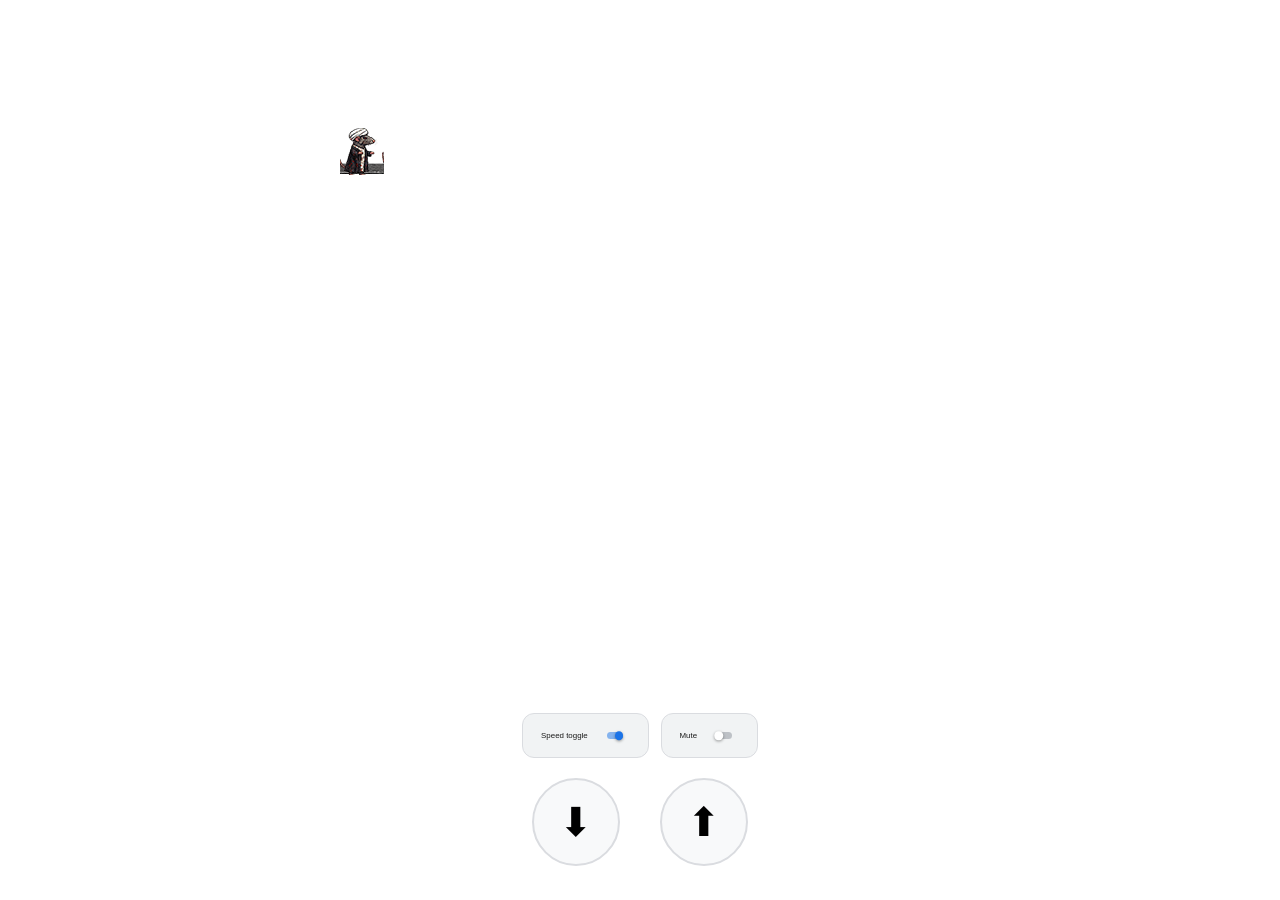
<file: index.html>
<!doctype html>
<html dir="ltr" lang="en" class="offline">
<head>
  <meta charset="utf-8">
  <meta name="color-scheme" content="light dark">
  <meta name="viewport" content="width=device-width, initial-scale=1.0, maximum-scale=1.0, user-scalable=no">
  <title>Ratali</title>
  <script defer src="https://cloud.umami.is/script.js" data-website-id="855a2e67-032f-4378-b988-a6a31ffeb1f0"></script>

  <!-- Favicon and social preview images -->
  <link rel="icon" href="favicon.ico" type="image/x-icon">
  <link rel="shortcut icon" href="favicon.ico" type="image/x-icon">
  <link rel="apple-touch-icon" sizes="180x180" href="images/social-icon.png">

  <!-- Open Graph / Facebook -->
  <meta property="og:title" content="Ratali">
  <meta property="og:description" content="Offline game — Ratali">
  <meta property="og:image" content="images/social-icon.png">
  <meta property="og:type" content="website">

  <!-- Twitter -->
  <meta name="twitter:card" content="summary_large_image">
  <meta name="twitter:title" content="Ratali">
  <meta name="twitter:description" content="Offline game — Ratali">
  <meta name="twitter:image" content="images/social-icon.png">
  <style>
    :root {
      --background-color: #fff;
      --text-color: #333;
      --google-blue-300: #8ab4f8;
      --google-blue-600: #1a73e8;
      --google-gray-50: #f8f9fa;
      --google-gray-100: #f1f3f4;
      --google-gray-300: #dadce0;
      --google-gray-700: #5f6368;
      --google-gray-800: #3c4043;
      --error-code-color: #70757a;
      --link-color: #1a73e8;
    }
    @media (prefers-color-scheme: dark) {
      :root {
        --background-color: #323232;
        --text-color: #e8eaed;
        --google-blue-300: #8ab4f8;
        --google-blue-600: #8ab4f8;
        --google-gray-50: #3c4043;
        --google-gray-300: #5f6368;
        --google-gray-700: #bdc1c6;
        --google-gray-800: #e8eaed;
        --error-code-color: #9aa0a6;
        --link-color: #8ab4f8;
      }
    }
    html, body {
      background-color: var(--background-color);
      color: var(--text-color);
      font-family: Arial, sans-serif;
      font-size: 75%;
      margin: 0;
      padding: 0;
    }
    .runner-container:focus,
    .runner-container:focus-visible,
    .runner-canvas:focus,
    .runner-canvas:focus-visible {
      outline: none;
      box-shadow: none;
    }
    #offline-resources { display: none; }
  </style>
  <link rel="stylesheet" href="neterror.css">
</head>
<body>
  <div class="interstitial-wrapper">
    <div class="icon icon-offline"></div>
  </div>
  <div id="game-footer">
    <div id="mobile-controls">
      <button id="btn-down" class="mobile-btn" aria-label="Duck">⬇</button>
      <button id="btn-up" class="mobile-btn" aria-label="Jump">⬆</button>
    </div>
  </div>
  <div id="offline-resources">
    <img id="offline-resources-1x" src="images/default_100_percent/offline/100-offline-sprite.png">
    <img id="offline-resources-2x" src="images/default_200_percent/offline/200-offline-sprite.png">
    <template id="audio-resources">
      <audio id="offline-sound-press" src="[data-uri]"></audio>
      <audio id="offline-sound-hit" src="[data-uri]"></audio>
      <audio id="offline-sound-reached" src="[data-uri]"></audio>
    </template>
  </div>
  <script src="game.js"></script>
  <script>
    // Watch for the slow-speed-option element to be appended and move it into game-footer
    (function() {
      var footer = document.getElementById('game-footer');
      var mobileControls = document.getElementById('mobile-controls');
      var observer = new MutationObserver(function(mutations) {
        mutations.forEach(function(mutation) {
          mutation.addedNodes.forEach(function(node) {
            if (node.nodeType === 1 && node.classList && node.classList.contains('slow-speed-option')) {
              if (footer && mobileControls) {
                footer.insertBefore(node, mobileControls);
              }
              observer.disconnect();
            }
          });
        });
      });
      observer.observe(document.body, { childList: true, subtree: true });
    })();

    Runner.initializeInstance('.interstitial-wrapper');

    // Mobile controls + custom music/mute behavior
    (function() {
      var trumpAudio = new Audio('sounds/Trump.mp3');
      trumpAudio.preload = 'auto';
      trumpAudio.loop = true;

      var isMuted = false;
      var gameplayMusicStarted = false;
      var audioUnlockedByControl = false;
      var speedToggleInitialized = false;

      // Patch the runner instance
      var runner = Runner.getInstance();

      // Global mute flag consumed by generated sound effects.
      window.__rataliMuted = false;

      if (typeof GeneratedSoundFx !== 'undefined' &&
          GeneratedSoundFx.prototype &&
          !GeneratedSoundFx.prototype.__rataliMuteWrapped) {
        var originalPlayNote = GeneratedSoundFx.prototype.playNote;
        GeneratedSoundFx.prototype.playNote = function() {
          if (window.__rataliMuted) return;
          return originalPlayNote.apply(this, arguments);
        };
        GeneratedSoundFx.prototype.__rataliMuteWrapped = true;
      }

      var originalRunnerPlaySound = runner.playSound.bind(runner);
      runner.playSound = function(soundBuffer) {
        if (isMuted) return;
        return originalRunnerPlaySound(soundBuffer);
      };

      function stopGameplayMusic() {
        try {
          trumpAudio.pause();
          trumpAudio.currentTime = 0;
        } catch (e) {}
        gameplayMusicStarted = false;
      }

      function startGameplayMusic(restartPlayback) {
        if (isMuted) return;
        if (restartPlayback) {
          stopGameplayMusic();
        }
        if (gameplayMusicStarted) return;
        try {
          var playPromise = trumpAudio.play();
          gameplayMusicStarted = true;
          if (playPromise && playPromise.catch) {
            playPromise.catch(function() {
              gameplayMusicStarted = false;
            });
          }
        } catch (e) {
          gameplayMusicStarted = false;
        }
      }

      function triggerAudioFromControlInteraction() {
        if (isMuted) return;

        // iPhone browsers require a direct user-gesture media call.
        // Prime playback from the control event stack so first run can play audio.
        if (!audioUnlockedByControl && !gameplayMusicStarted) {
          try {
            var primePlayPromise = trumpAudio.play();
            if (primePlayPromise && primePlayPromise.then) {
              primePlayPromise.then(function() {
                audioUnlockedByControl = true;
                if (!runner.playing || runner.crashed) {
                  trumpAudio.pause();
                  trumpAudio.currentTime = 0;
                  gameplayMusicStarted = false;
                } else {
                  gameplayMusicStarted = true;
                }
              }).catch(function() {});
            }
          } catch (e) {}
        }

        try {
          if (runner.audioContext && runner.audioContext.state === 'suspended') {
            runner.audioContext.resume();
          }
        } catch (e) {}

        try {
          if (runner.generatedSoundFx && runner.generatedSoundFx.context &&
              runner.generatedSoundFx.context.state === 'suspended') {
            runner.generatedSoundFx.context.resume();
          }
        } catch (e) {}

        // This must run directly from the control interaction stack on iOS.
        if (runner.playing && !runner.crashed) {
          startGameplayMusic(false);
        }
      }

      function setMuted(nextMuted) {
        isMuted = !!nextMuted;
        window.__rataliMuted = isMuted;
        trumpAudio.muted = isMuted;

        if (isMuted) {
          stopGameplayMusic();
          if (runner.generatedSoundFx && runner.generatedSoundFx.stopAll) {
            runner.generatedSoundFx.stopAll();
          }
        } else if (runner.playing && !runner.crashed) {
          startGameplayMusic(false);
        }
      }

      function focusRunnerContainer() {
        var container = document.querySelector('.runner-container');
        if (!container || !container.focus) return;
        try {
          container.setAttribute('tabindex', '0');
          container.focus({ preventScroll: true });
        } catch (e) {
          try { container.focus(); } catch (err) {}
        }
      }

      var origGameOver = runner.gameOver;
      runner.gameOver = function() {
        origGameOver.call(this);
        focusRunnerContainer();
        setTimeout(focusRunnerContainer, 0);
        stopGameplayMusic();
      };

      var origStartGame = runner.startGame;
      runner.startGame = function() {
        origStartGame.call(this);
        startGameplayMusic(false);
      };

      var origRestart = runner.restart;
      runner.restart = function() {
        origRestart.call(this);
        startGameplayMusic(true);
      };

      function ensureAudioAndSpeedToggles() {
        var speedOption = document.querySelector('.slow-speed-option');
        if (!speedOption) return;

        var footer = document.getElementById('game-footer');
        var mobileControls = document.getElementById('mobile-controls');
        if (!footer || !mobileControls) return;

        var togglesRow = document.getElementById('footer-toggles');
        if (!togglesRow) {
          togglesRow = document.createElement('div');
          togglesRow.id = 'footer-toggles';
          footer.insertBefore(togglesRow, mobileControls);
        }

        var speedInput = speedOption.querySelector('input[type="checkbox"]');
        if (speedInput && !speedToggleInitialized) {
          if (!speedInput.checked) {
            speedInput.checked = true;
            if (typeof runner.toggleSpeed === 'function') {
              runner.toggleSpeed();
            }
          }
          speedToggleInitialized = true;
        }

        if (speedOption.parentElement !== togglesRow) {
          togglesRow.appendChild(speedOption);
        }

        if (document.getElementById('mute-toggle-option')) {
          var existingMute = document.getElementById('mute-toggle-option');
          if (existingMute && existingMute.parentElement !== togglesRow) {
            togglesRow.appendChild(existingMute);
          }
          return;
        }

        var muteLabel = document.createElement('label');
        muteLabel.id = 'mute-toggle-option';
        muteLabel.className = 'slow-speed-option mute-option';
        muteLabel.textContent = 'Mute';

        var muteCheckbox = document.createElement('input');
        muteCheckbox.setAttribute('type', 'checkbox');
        muteCheckbox.setAttribute('title', 'Mute all sounds');
        muteCheckbox.setAttribute('aria-label', 'Mute all sounds');
        muteCheckbox.setAttribute('tabindex', '0');
        muteCheckbox.checked = false;

        var muteToggle = document.createElement('span');
        muteToggle.className = 'slow-speed-toggle';

        muteLabel.appendChild(muteCheckbox);
        muteLabel.appendChild(muteToggle);

        muteCheckbox.addEventListener('change', function() {
          setMuted(muteCheckbox.checked);
        });

        togglesRow.appendChild(muteLabel);
      }

      var controlsObserver = new MutationObserver(function() {
        ensureAudioAndSpeedToggles();
      });
      controlsObserver.observe(document.body, { childList: true, subtree: true });
      ensureAudioAndSpeedToggles();
      setMuted(false);

      function restartWhenCrashedByKey(e) {
        if (!isCrashed()) return;
        if (e.metaKey || e.ctrlKey || e.altKey) return;
        e.preventDefault();
        e.stopPropagation();
        if (e.stopImmediatePropagation) {
          e.stopImmediatePropagation();
        }
        runner.restart();
      }

      // Safari fallback: any key restarts immediately while crashed.
      document.addEventListener('keydown', restartWhenCrashedByKey, true);
      document.addEventListener('keypress', restartWhenCrashedByKey, true);
      window.addEventListener('keydown', restartWhenCrashedByKey, true);
      window.addEventListener('keypress', restartWhenCrashedByKey, true);

      function isCrashed() {
        return !!(runner && runner.crashed);
      }

      function fireKey(type, keyCode) {
        // When crashed, up/down should fire Enter so onKeyUp restarts immediately
        // (Enter is in runnerKeycodes.restart — no 1200ms delay unlike Space/ArrowUp)
        var actualCode = (isCrashed() && (keyCode === 38 || keyCode === 40)) ? 13 : keyCode;
        var key = actualCode === 38 ? 'ArrowUp' : actualCode === 40 ? 'ArrowDown' : actualCode === 13 ? 'Enter' : ' ';
        var code = actualCode === 38 ? 'ArrowUp' : actualCode === 40 ? 'ArrowDown' : actualCode === 13 ? 'Enter' : 'Space';
        document.dispatchEvent(new KeyboardEvent(type, {
          keyCode: actualCode, which: actualCode, key: key, code: code,
          bubbles: true, cancelable: true
        }));
      }

      var btnUp = document.getElementById('btn-up');
      var btnDown = document.getElementById('btn-down');

      // Up button => jump (or restart when crashed)
      btnUp.addEventListener('touchstart', function(e) {
        e.preventDefault();
        e.stopPropagation();
        triggerAudioFromControlInteraction();
        fireKey('keydown', 38);
      }, { passive: false });
      btnUp.addEventListener('touchend', function(e) {
        e.preventDefault();
        fireKey('keyup', 38);
      }, { passive: false });
      btnUp.addEventListener('mousedown', function() {
        triggerAudioFromControlInteraction();
        fireKey('keydown', 38);
      });
      btnUp.addEventListener('mouseup', function() { fireKey('keyup', 38); });

      // Down button => duck (or restart when crashed)
      btnDown.addEventListener('touchstart', function(e) {
        e.preventDefault();
        e.stopPropagation();
        triggerAudioFromControlInteraction();
        fireKey('keydown', 40);
      }, { passive: false });
      btnDown.addEventListener('touchend', function(e) {
        e.preventDefault();
        fireKey('keyup', 40);
      }, { passive: false });
      btnDown.addEventListener('mousedown', function() {
        triggerAudioFromControlInteraction();
        fireKey('keydown', 40);
      });
      btnDown.addEventListener('mouseup', function() { fireKey('keyup', 40); });

      // Tap anywhere (outside the game container, buttons, or slow-speed) => jump
      document.addEventListener('touchstart', function(e) {
        var t = e.target;
        if (t.closest) {
          if (t.closest('#mobile-controls') ||
              t.closest('.slow-speed-option') ||
              t.closest('.runner-container') ||
              t.closest('.controller')) return;
        }
        triggerAudioFromControlInteraction();
        fireKey('keydown', 32);
      }, { passive: true });
    })();
  </script>
</body>
</html>
</file>
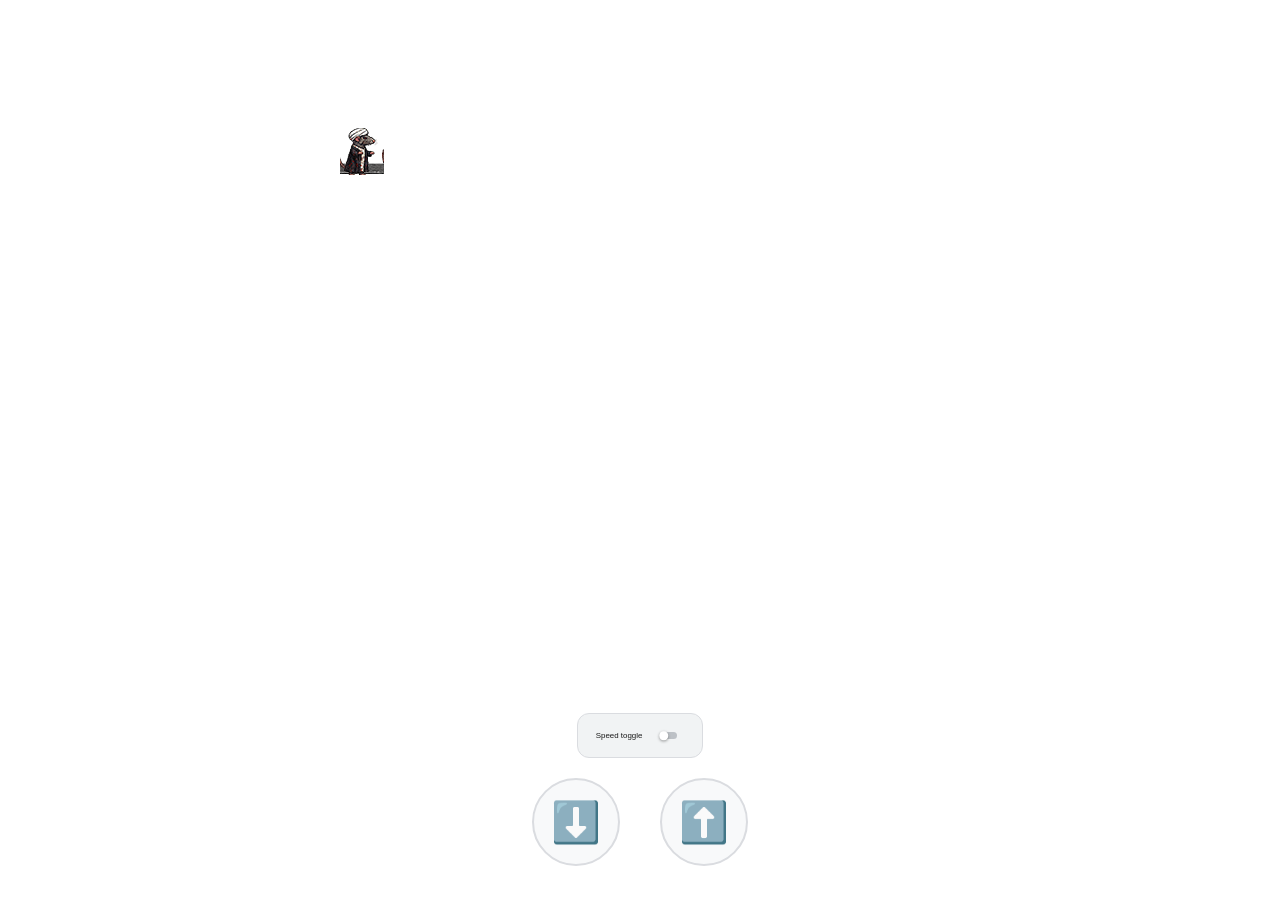
<file: dino/neterror.html>
<!doctype html>
<html dir="ltr" lang="en" class="offline">
<head>
  <meta charset="utf-8">
  <meta name="color-scheme" content="light dark">
  <meta name="viewport" content="width=device-width, initial-scale=1.0, maximum-scale=1.0, user-scalable=no">
  <title>Dino Game</title>
  <style>
    :root {
      --background-color: #fff;
      --text-color: #333;
      --google-blue-300: #8ab4f8;
      --google-blue-600: #1a73e8;
      --google-gray-50: #f8f9fa;
      --google-gray-100: #f1f3f4;
      --google-gray-300: #dadce0;
      --google-gray-700: #5f6368;
      --google-gray-800: #3c4043;
      --error-code-color: #70757a;
      --link-color: #1a73e8;
    }
    @media (prefers-color-scheme: dark) {
      :root {
        --background-color: #323232;
        --text-color: #e8eaed;
        --google-blue-300: #8ab4f8;
        --google-blue-600: #8ab4f8;
        --google-gray-50: #3c4043;
        --google-gray-300: #5f6368;
        --google-gray-700: #bdc1c6;
        --google-gray-800: #e8eaed;
        --error-code-color: #9aa0a6;
        --link-color: #8ab4f8;
      }
    }
    html, body {
      background-color: var(--background-color);
      color: var(--text-color);
      font-family: Arial, sans-serif;
      font-size: 75%;
      margin: 0;
      padding: 0;
    }
    #offline-resources { display: none; }
  </style>
  <link rel="stylesheet" href="neterror.css">
</head>
<body>
  <div class="interstitial-wrapper">
    <div class="icon icon-offline"></div>
  </div>
  <div id="game-footer">
    <div id="mobile-controls">
      <button id="btn-down" class="mobile-btn" aria-label="Duck">⬇️</button>
      <button id="btn-up" class="mobile-btn" aria-label="Jump">⬆️</button>
    </div>
  </div>
  <div id="offline-resources">
    <img id="offline-resources-1x" src="images/default_100_percent/offline/100-offline-sprite.png">
    <img id="offline-resources-2x" src="images/default_200_percent/offline/200-offline-sprite.png">
    <template id="audio-resources">
      <audio id="offline-sound-press" src="[data-uri]"></audio>
      <audio id="offline-sound-hit" src="[data-uri]"></audio>
      <audio id="offline-sound-reached" src="[data-uri]"></audio>
    </template>
  </div>
  <script src="game.js"></script>
  <script>
    // Watch for the slow-speed-option element to be appended and move it into game-footer
    (function() {
      var footer = document.getElementById('game-footer');
      var mobileControls = document.getElementById('mobile-controls');
      var observer = new MutationObserver(function(mutations) {
        mutations.forEach(function(mutation) {
          mutation.addedNodes.forEach(function(node) {
            if (node.nodeType === 1 && node.classList && node.classList.contains('slow-speed-option')) {
              if (footer && mobileControls) {
                footer.insertBefore(node, mobileControls);
              }
              observer.disconnect();
            }
          });
        });
      });
      observer.observe(document.body, { childList: true, subtree: true });
    })();

    Runner.initializeInstance('.interstitial-wrapper');

    // Mobile controls
    (function() {
      var trumpAudio = new Audio('sounds/Trump.mp3');
      trumpAudio.preload = 'auto';
      var trumpUnlocked = false;

      function unlockTrumpAudio() {
        if (trumpUnlocked) return;
        try {
          trumpAudio.muted = true;
          var playPromise = trumpAudio.play();
          if (playPromise && playPromise.then) {
            playPromise.then(function() {
              trumpAudio.pause();
              trumpAudio.currentTime = 0;
              trumpAudio.muted = false;
              trumpUnlocked = true;
            }).catch(function() {
              trumpAudio.muted = false;
            });
          } else {
            trumpAudio.pause();
            trumpAudio.currentTime = 0;
            trumpAudio.muted = false;
            trumpUnlocked = true;
          }
        } catch(e) {
          trumpAudio.muted = false;
        }
      }

      function stopTrump() {
        try {
          trumpAudio.pause();
          trumpAudio.currentTime = 0;
        } catch(e) {}
      }

      function playTrump() {
        stopTrump();
        try {
          var playPromise = trumpAudio.play();
          if (playPromise && playPromise.catch) {
            playPromise.catch(function() {});
          }
        } catch(e) {}
      }

      // Initialize on first user interaction (unlocks media playback in Safari/iOS).
      document.addEventListener('keydown', unlockTrumpAudio, { once: true });
      document.addEventListener('keypress', unlockTrumpAudio, { once: true });
      document.addEventListener('mousedown', unlockTrumpAudio, { once: true });
      document.addEventListener('touchstart', unlockTrumpAudio, { once: true, passive: true });

      // Patch the runner instance
      var runner = Runner.getInstance();

      function focusRunnerContainer() {
        var container = document.querySelector('.runner-container');
        if (!container || !container.focus) return;
        try {
          container.setAttribute('tabindex', '0');
          container.focus({ preventScroll: true });
        } catch (e) {
          try { container.focus(); } catch (err) {}
        }
      }

      var origGameOver = runner.gameOver;
      runner.gameOver = function() {
        origGameOver.call(this);
        focusRunnerContainer();
        setTimeout(focusRunnerContainer, 0);
        playTrump();
      };

      var origRestart = runner.restart;
      runner.restart = function() {
        stopTrump();
        origRestart.call(this);
      };

      function restartWhenCrashedByKey(e) {
        if (!isCrashed()) return;
        if (e.metaKey || e.ctrlKey || e.altKey) return;
        e.preventDefault();
        e.stopPropagation();
        if (e.stopImmediatePropagation) {
          e.stopImmediatePropagation();
        }
        stopTrump();
        runner.restart();
      }

      // Safari fallback: any key restarts immediately while crashed.
      document.addEventListener('keydown', restartWhenCrashedByKey, true);
      document.addEventListener('keypress', restartWhenCrashedByKey, true);
      window.addEventListener('keydown', restartWhenCrashedByKey, true);
      window.addEventListener('keypress', restartWhenCrashedByKey, true);

      function isCrashed() {
        return !!(runner && runner.crashed);
      }

      function fireKey(type, keyCode) {
        // When crashed, up/down should fire Enter so onKeyUp restarts immediately
        // (Enter is in runnerKeycodes.restart — no 1200ms delay unlike Space/ArrowUp)
        var actualCode = (isCrashed() && (keyCode === 38 || keyCode === 40)) ? 13 : keyCode;
        var key = actualCode === 38 ? 'ArrowUp' : actualCode === 40 ? 'ArrowDown' : actualCode === 13 ? 'Enter' : ' ';
        var code = actualCode === 38 ? 'ArrowUp' : actualCode === 40 ? 'ArrowDown' : actualCode === 13 ? 'Enter' : 'Space';
        document.dispatchEvent(new KeyboardEvent(type, {
          keyCode: actualCode, which: actualCode, key: key, code: code,
          bubbles: true, cancelable: true
        }));
      }

      var btnUp = document.getElementById('btn-up');
      var btnDown = document.getElementById('btn-down');

      // Up button => jump (or restart when crashed)
      btnUp.addEventListener('touchstart', function(e) {
        e.preventDefault();
        e.stopPropagation();
        fireKey('keydown', 38);
      }, { passive: false });
      btnUp.addEventListener('touchend', function(e) {
        e.preventDefault();
        fireKey('keyup', 38);
      }, { passive: false });
      btnUp.addEventListener('mousedown', function() { fireKey('keydown', 38); });
      btnUp.addEventListener('mouseup', function() { fireKey('keyup', 38); });

      // Down button => duck (or restart when crashed)
      btnDown.addEventListener('touchstart', function(e) {
        e.preventDefault();
        e.stopPropagation();
        fireKey('keydown', 40);
      }, { passive: false });
      btnDown.addEventListener('touchend', function(e) {
        e.preventDefault();
        fireKey('keyup', 40);
      }, { passive: false });
      btnDown.addEventListener('mousedown', function() { fireKey('keydown', 40); });
      btnDown.addEventListener('mouseup', function() { fireKey('keyup', 40); });

      // Tap anywhere (outside the game container, buttons, or slow-speed) => jump
      document.addEventListener('touchstart', function(e) {
        var t = e.target;
        if (t.closest) {
          if (t.closest('#mobile-controls') ||
              t.closest('.slow-speed-option') ||
              t.closest('.runner-container') ||
              t.closest('.controller')) return;
        }
        fireKey('keydown', 32);
      }, { passive: true });
    })();
  </script>
</body>
</html>
</file>
<file: neterror.css>
/* Copyright 2013 The Chromium Authors
 * Use of this source code is governed by a BSD-style license that can be
 * found in the LICENSE file. */

/* Don't use the main frame div when the error is in a subframe. */
html[subframe] #main-frame-error {
  display: none;
}

/* Don't use the subframe error div when the error is in a main frame. */
html:not([subframe]) #sub-frame-error {
  display: none;
}

h1 {
  margin-top: 0;
  word-wrap: break-word;
}

h1 span {
  font-weight: 500;
}

a {
  text-decoration: none;
}

.icon {
  -webkit-user-select: none;
  display: inline-block;
}

.icon-generic {
  /* Can't access chrome://theme/IDR_ERROR_NETWORK_GENERIC from an untrusted
   * renderer process, so embed the resource manually. */
  content: image-set(
      url(../../resources/default_100_percent/neterror/error_network_generic.png) 1x,
      url(../../resources/default_200_percent/neterror/error_network_generic.png) 2x);
}

.icon-info {
  content: image-set(
      url(../../security_interstitials/core/browser/resources/images/1x/info.png) 1x,
      url(../../security_interstitials/core/browser/resources/images/2x/info.png) 2x);
}

.icon-offline {
  content: image-set(
      url(images/default_100_percent/offline/100-error-offline.png) 1x,
      url(images/default_200_percent/offline/200-error-offline.png) 2x);
  position: relative;
}

.icon-disabled {
  content: image-set(
      url(images/default_100_percent/offline/100-disabled.png) 1x,
      url(images/default_200_percent/offline/200-disabled.png) 2x);
  width: 112px;
}

.hidden {
  display: none;
}

#suggestions-list a {
  color: var(--google-blue-600);
}

#suggestions-list p {
  margin-block-end: 0;
}

#suggestions-list ul {
  margin-top: 0;
}

.single-suggestion {
  list-style-type: none;
  padding-inline-start: 0;
}

.link-button {
  color: rgb(66, 133, 244);
  display: inline-block;
  font-weight: bold;
  text-transform: uppercase;
}

#sub-frame-error-details {
  color: #8F8F8F;
  text-shadow: 0 1px 0 rgba(255,255,255,0.3);
}

.secondary-button {
  background: #d9d9d9;
  color: #696969;
  margin-inline-end: 16px;
}

.snackbar {
  background: #323232;
  border-radius: 2px;
  bottom: 24px;
  box-sizing: border-box;
  color: #fff;
  font-size: .87em;
  left: 24px;
  max-width: 568px;
  min-width: 288px;
  opacity: 0;
  padding: 16px 24px 12px;
  position: fixed;
  transform: translateY(90px);
  will-change: opacity, transform;
  z-index: 999;
}

.snackbar-show {
  -webkit-animation:
    show-snackbar 250ms cubic-bezier(0, 0, 0.2, 1) forwards,
    hide-snackbar 250ms cubic-bezier(0.4, 0, 1, 1) forwards 5s;
}

@-webkit-keyframes show-snackbar {
  100% {
    opacity: 1;
    transform: translateY(0);
  }
}

@-webkit-keyframes hide-snackbar {
  0% {
    opacity: 1;
    transform: translateY(0);
  }
  100% {
    opacity: 0;
    transform: translateY(90px);
  }
}

.suggestions {
  margin-top: 18px;
}

.suggestion-header {
  font-weight: bold;
  margin-bottom: 4px;
}

.suggestion-body {
  color: #777;
}

/* Decrease padding at low sizes. */
@media (max-width: 640px), (max-height: 640px) {
  h1 {
    margin: 0 0 15px;
  }
  .suggestions {
    margin-top: 10px;
  }
  .suggestion-header {
    margin-bottom: 0;
  }
}

#cancel-save-page-button {
  background-image: url(images/animated_offline_pin.svg);
  background-position: right 27px center;
  background-repeat: no-repeat;
  border: 1px solid var(--google-gray-300);
  border-radius: 5px;
  color: var(--google-gray-700);
  margin-bottom: 26px;
  padding-bottom: 16px;
  padding-inline-end: 88px;
  padding-inline-start: 16px;
  padding-top: 16px;
  text-align: start;
}

html[dir='rtl'] #cancel-save-page-button {
  background-position: left 27px center;
}

#save-page-for-later-button {
  display: flex;
  justify-content: start;
}

#save-page-for-later-button a::before {
  content: url(images/download-blue.svg);
  display: inline-block;
  margin-inline-end: 4px;
  vertical-align: -webkit-baseline-middle;
}

.hidden#save-page-for-later-button {
  display: none;
}

/* Don't allow overflow when in a subframe. */
html[subframe] body {
  overflow: hidden;
}

#sub-frame-error {
  -webkit-align-items: center;
  -webkit-flex-flow: column;
  -webkit-justify-content: center;
  background-color: #DDD;
  display: -webkit-flex;
  height: 100%;
  left: 0;
  position: absolute;
  text-align: center;
  top: 0;
  transition: background-color 200ms ease-in-out;
  width: 100%;
}

#sub-frame-error:hover {
  background-color: #EEE;
}

#sub-frame-error .icon-generic {
  margin: 0 0 16px;
}

#sub-frame-error-details {
  margin: 0 10px;
  text-align: center;
  opacity: 0;
}

/* Show details only when hovering. */
#sub-frame-error:hover #sub-frame-error-details {
  opacity: 1;
}

/* If the iframe is too small, always hide the error code. */
/* TODO(mmenke): See if overflow: no-display works better, once supported. */
@media (max-width: 200px), (max-height: 95px) {
  #sub-frame-error-details {
    display: none;
  }
}

/* Adjust icon for small embedded frames in apps. */
@media (max-height: 100px) {
  #sub-frame-error .icon-generic {
    height: auto;
    margin: 0;
    padding-top: 0;
    width: 25px;
  }
}

/* details-button is special; it's a <button> element that looks like a link. */
#details-button {
  box-shadow: none;
  min-width: 0;
}

/* Styles for platform dependent separation of controls and details button. */
.suggested-left > #control-buttons,
.suggested-right > #details-button {
  float: left;
}

.suggested-right > #control-buttons,
.suggested-left > #details-button {
  float: right;
}

.suggested-left .secondary-button {
  margin-inline-end: 0;
  margin-inline-start: 16px;
}

#details-button.singular {
  float: none;
}

/* download-button shows both icon and text. */
#download-button {
  padding-bottom: 4px;
  padding-top: 4px;
  position: relative;
}

#download-button::before {
  background: image-set(
      url(../../resources/default_100_percent/neterror/download.png) 1x,
      url(../../resources/default_200_percent/neterror/download.png) 2x)
    no-repeat;
  content: '';
  display: inline-block;
  height: 24px;
  margin-inline-end: 4px;
  margin-inline-start: -4px;
  vertical-align: middle;
  width: 24px;
}

#download-button:disabled {
  background: rgb(180, 206, 249);
  color: rgb(255, 255, 255);
}

#buttons::after {
  clear: both;
  content: '';
  display: block;
  width: 100%;
}

/* Offline page */
html[dir='rtl'] .runner-container,
html[dir='rtl'].offline .icon-offline {
  transform: scaleX(-1);
}

.offline {
  transition: filter 1.5s cubic-bezier(0.65, 0.05, 0.36, 1),
              background-color 1.5s cubic-bezier(0.65, 0.05, 0.36, 1);
  will-change: filter, background-color;
}

.offline body {
  transition: background-color 1.5s cubic-bezier(0.65, 0.05, 0.36, 1);
}

.offline #main-message > p {
  display: none;
}

.offline.inverted {
  background-color: #fff;
}

.offline.inverted body {
  background-color: #fff;
}

.offline .interstitial-wrapper {
  color: var(--text-color);
  font-size: 1em;
  line-height: 1.55;
  margin: 0 auto;
  max-width: 600px;
  min-height: 200px;
  padding-top: 100px;
  position: relative;
  width: 100%;
}

.offline .runner-container {
  direction: ltr;
  height: 150px;
  max-width: 600px;
  overflow: hidden;
  position: absolute;
  top: 35px;
  width: 44px;
}

.offline .runner-container:focus {
  outline: none;
}

.offline .runner-container:focus-visible {
  outline: none;
}

.offline .runner-canvas {
  height: 150px;
  max-width: 600px;
  opacity: 1;
  overflow: hidden;
  position: absolute;
  top: 0;
  z-index: 10;
}

.offline .controller {
  height: 100vh;
  left: 0;
  position: absolute;
  top: 0;
  width: 100vw;
  z-index: 9;
}

#offline-resources {
  display: none;
}

#offline-instruction {
  image-rendering: pixelated;
  left: 0;
  margin: auto;
  position: absolute;
  right: 0;
  top: 60px;
  width: fit-content;
}

.offline-runner-live-region {
  bottom: 0;
  clip-path: polygon(0 0, 0 0, 0 0);
  color: var(--background-color);
  display: block;
  font-size: xx-small;
  overflow: hidden;
  position: absolute;
  text-align: center;
  transition: color 1.5s cubic-bezier(0.65, 0.05, 0.36, 1);
  user-select: none;
}

/* Game footer: slow-speed toggle + mobile control buttons */
#game-footer {
  display: flex;
  flex-direction: column;
  align-items: center;
  width: 100%;
  max-width: 600px;
  margin: 0 auto;
  padding: 8px 0 0;
  box-sizing: border-box;
  position: fixed;
  bottom: 24px;
  left: 0;
  right: 0;
  z-index: 100;
}

#mobile-controls {
  display: flex;
  gap: 40px;
  justify-content: center;
  padding: 10px 0;
  width: 100%;
}

#footer-toggles {
  align-items: center;
  display: flex;
  flex-wrap: wrap;
  justify-content: center;
}

.mobile-btn {
  width: 88px;
  height: 88px;
  font-size: 40px;
  border-radius: 50%;
  border: 2px solid var(--google-gray-300);
  background: var(--google-gray-50);
  cursor: pointer;
  display: flex;
  align-items: center;
  justify-content: center;
  user-select: none;
  touch-action: none;
  -webkit-tap-highlight-color: transparent;
  transition: transform 0.1s ease, background 0.1s ease;
  line-height: 1;
  padding: 0;
  outline: none;
}

.mobile-btn:active {
  background: var(--google-gray-100);
  transform: scale(0.92);
}

/* Custom toggle */
.slow-speed-option {
  align-items: center;
  background: var(--google-gray-100, #f1f3f4);
  border: 1.5px solid var(--google-gray-300);
  border-radius: 12px;
  color: #1a1a1a;
  display: inline-flex;
  font-size: 0.88em;
  font-weight: 500;
  gap: 4px;
  line-height: 1.4;
  margin: 10px auto;
  padding: 10px 18px;
  position: relative;
  width: max-content;
  white-space: nowrap;
}

#game-footer .slow-speed-option {
  margin: 10px 6px;
}

.slow-speed-option.hidden {
  display: none;
}

.slow-speed-option [type=checkbox] {
  opacity: 0;
  pointer-events: none;
  position: absolute;
}

.slow-speed-option .slow-speed-toggle {
  cursor: pointer;
  margin-inline-start: 8px;
  padding: 8px 4px;
  position: relative;
}

.slow-speed-option [type=checkbox]:disabled ~ .slow-speed-toggle {
  cursor: default;
}

.slow-speed-option-label [type=checkbox] {
  opacity: 0;
  pointer-events: none;
  position: absolute;
}

.slow-speed-option .slow-speed-toggle::before,
.slow-speed-option .slow-speed-toggle::after {
  content: '';
  display: block;
  margin: 0 3px;
  transition: all 100ms cubic-bezier(0.4, 0, 1, 1);
}

.slow-speed-option .slow-speed-toggle::before {
  background: rgb(189,193,198);
  border-radius: 0.65em;
  height: 0.9em;
  width: 2em;
}

.slow-speed-option .slow-speed-toggle::after {
  background: #fff;
  border-radius: 50%;
  box-shadow: 0 1px 3px 0 rgb(0 0 0 / 40%);
  height: 1.2em;
  position: absolute;
  top: 51%;
  transform: translate(-20%, -50%);
  width: 1.1em;
}

.slow-speed-option [type=checkbox]:focus + .slow-speed-toggle {
  box-shadow: 0 0 8px rgb(94, 158, 214);
  outline: 1px solid rgb(93, 157, 213);
}

.slow-speed-option [type=checkbox]:checked + .slow-speed-toggle::before {
  background: var(--google-blue-600);
  opacity: 0.5;
}

.slow-speed-option [type=checkbox]:checked + .slow-speed-toggle::after {
  background: var(--google-blue-600);
  transform: translate(calc(2em - 90%), -50%);
}

.slow-speed-option [type=checkbox]:checked:disabled +
  .slow-speed-toggle::before {
  background: rgb(189,193,198);
}

.slow-speed-option [type=checkbox]:checked:disabled +
  .slow-speed-toggle::after {
  background: var(--google-gray-50);
}

@media (max-width: 420px) {
  #download-button {
    padding-bottom: 12px;
    padding-top: 12px;
  }

  .suggested-left > #control-buttons,
  .suggested-right > #control-buttons {
    float: none;
  }

  .snackbar {
    border-radius: 0;
    bottom: 0;
    left: 0;
    width: 100%;
  }
}

@media (max-height: 350px) {
  h1 {
    margin: 0 0 15px;
  }

  .icon-offline {
    margin: 0 0 10px;
  }

  .interstitial-wrapper {
    margin-top: 5%;
  }

  .nav-wrapper {
    margin-top: 30px;
  }
}

@media (min-width: 420px) and (max-width: 736px) and
       (min-height: 240px) and (max-height: 420px) and
       (orientation:landscape) {
  .interstitial-wrapper {
    margin-bottom: 100px;
  }
}

@media (max-width: 360px) and (max-height: 480px) {
  .offline .interstitial-wrapper {
    padding-top: 60px;
    min-height: 170px;
  }

  .offline .runner-container {
    top: 8px;
  }
}

@media (min-height: 240px) and (orientation: landscape) {
  .offline .interstitial-wrapper {
    margin-bottom: 90px;
  }

  .icon-offline {
    margin-bottom: 20px;
  }
}

@media (max-height: 320px) and (orientation: landscape) {
  .icon-offline {
    margin-bottom: 0;
  }

  .offline .runner-container {
    top: 10px;
  }
}

@media (max-width: 240px) {
  button {
    padding-inline-end: 12px;
    padding-inline-start: 12px;
  }

  .interstitial-wrapper {
    overflow: inherit;
    padding: 0 8px;
  }
}

@media (max-width: 120px) {
  button {
    width: auto;
  }
}

.arcade-mode,
.arcade-mode .runner-container,
.arcade-mode .runner-canvas {
  image-rendering: pixelated;
  max-width: 100%;
  overflow: hidden;
}

.arcade-mode #buttons,
.arcade-mode #main-content {
  opacity: 0;
  overflow: hidden;
}

.arcade-mode .interstitial-wrapper {
  height: 100vh;
  max-width: 100%;
  overflow: hidden;
}

.arcade-mode .runner-container {
  left: 0;
  margin: auto;
  right: 0;
  transform-origin: top center;
  transition: transform 250ms cubic-bezier(0.4, 0, 1, 1) 400ms;
  z-index: 2;
}

@media (prefers-color-scheme: dark) {
  .icon {
    filter: invert(1);
  }

  .offline .runner-canvas {
  }

  .offline.inverted {
    background-color: var(--background-color);
    filter: invert(0);
  }

  .offline.inverted body {
    background-color: #fff;
  }

  .offline.inverted .offline-runner-live-region {
    color: #fff;
  }

  #suggestions-list a {
    color: var(--link-color);
  }

  .slow-speed-option .slow-speed-toggle::before,
  .slow-speed-option [type=checkbox]:checked:disabled +
    .slow-speed-toggle::before {
     background: rgb(189,193,198);
  }

  .slow-speed-option [type=checkbox]:checked + .slow-speed-toggle::after,
  .slow-speed-option [type=checkbox]:checked + .slow-speed-toggle::before {
    background: var(--google-blue-300);
  }
}

#main-frame-error:not(.showing-details) #details {
  display: none;
}

@media (min-width: 240px) and (max-width: 420px) and (min-height: 401px),
       (min-height: 240px) and (max-height: 560px) and (min-width: 421px) {
  #main-frame-error.showing-details #main-content,
  #main-frame-error.showing-details .runner-container {
    display: none;
  }
}
</file>
<file: dino/neterror.css>
/* Copyright 2013 The Chromium Authors
 * Use of this source code is governed by a BSD-style license that can be
 * found in the LICENSE file. */

/* Don't use the main frame div when the error is in a subframe. */
html[subframe] #main-frame-error {
  display: none;
}

/* Don't use the subframe error div when the error is in a main frame. */
html:not([subframe]) #sub-frame-error {
  display: none;
}

h1 {
  margin-top: 0;
  word-wrap: break-word;
}

h1 span {
  font-weight: 500;
}

a {
  text-decoration: none;
}

.icon {
  -webkit-user-select: none;
  display: inline-block;
}

.icon-generic {
  /* Can't access chrome://theme/IDR_ERROR_NETWORK_GENERIC from an untrusted
   * renderer process, so embed the resource manually. */
  content: image-set(
      url(../../resources/default_100_percent/neterror/error_network_generic.png) 1x,
      url(../../resources/default_200_percent/neterror/error_network_generic.png) 2x);
}

.icon-info {
  content: image-set(
      url(../../security_interstitials/core/browser/resources/images/1x/info.png) 1x,
      url(../../security_interstitials/core/browser/resources/images/2x/info.png) 2x);
}

.icon-offline {
  content: image-set(
      url(images/default_100_percent/offline/100-error-offline.png) 1x,
      url(images/default_200_percent/offline/200-error-offline.png) 2x);
  position: relative;
}

.icon-disabled {
  content: image-set(
      url(images/default_100_percent/offline/100-disabled.png) 1x,
      url(images/default_200_percent/offline/200-disabled.png) 2x);
  width: 112px;
}

.hidden {
  display: none;
}

#suggestions-list a {
  color: var(--google-blue-600);
}

#suggestions-list p {
  margin-block-end: 0;
}

#suggestions-list ul {
  margin-top: 0;
}

.single-suggestion {
  list-style-type: none;
  padding-inline-start: 0;
}

.link-button {
  color: rgb(66, 133, 244);
  display: inline-block;
  font-weight: bold;
  text-transform: uppercase;
}

#sub-frame-error-details {
  color: #8F8F8F;
  text-shadow: 0 1px 0 rgba(255,255,255,0.3);
}

.secondary-button {
  background: #d9d9d9;
  color: #696969;
  margin-inline-end: 16px;
}

.snackbar {
  background: #323232;
  border-radius: 2px;
  bottom: 24px;
  box-sizing: border-box;
  color: #fff;
  font-size: .87em;
  left: 24px;
  max-width: 568px;
  min-width: 288px;
  opacity: 0;
  padding: 16px 24px 12px;
  position: fixed;
  transform: translateY(90px);
  will-change: opacity, transform;
  z-index: 999;
}

.snackbar-show {
  -webkit-animation:
    show-snackbar 250ms cubic-bezier(0, 0, 0.2, 1) forwards,
    hide-snackbar 250ms cubic-bezier(0.4, 0, 1, 1) forwards 5s;
}

@-webkit-keyframes show-snackbar {
  100% {
    opacity: 1;
    transform: translateY(0);
  }
}

@-webkit-keyframes hide-snackbar {
  0% {
    opacity: 1;
    transform: translateY(0);
  }
  100% {
    opacity: 0;
    transform: translateY(90px);
  }
}

.suggestions {
  margin-top: 18px;
}

.suggestion-header {
  font-weight: bold;
  margin-bottom: 4px;
}

.suggestion-body {
  color: #777;
}

/* Decrease padding at low sizes. */
@media (max-width: 640px), (max-height: 640px) {
  h1 {
    margin: 0 0 15px;
  }
  .suggestions {
    margin-top: 10px;
  }
  .suggestion-header {
    margin-bottom: 0;
  }
}

#cancel-save-page-button {
  background-image: url(images/animated_offline_pin.svg);
  background-position: right 27px center;
  background-repeat: no-repeat;
  border: 1px solid var(--google-gray-300);
  border-radius: 5px;
  color: var(--google-gray-700);
  margin-bottom: 26px;
  padding-bottom: 16px;
  padding-inline-end: 88px;
  padding-inline-start: 16px;
  padding-top: 16px;
  text-align: start;
}

html[dir='rtl'] #cancel-save-page-button {
  background-position: left 27px center;
}

#save-page-for-later-button {
  display: flex;
  justify-content: start;
}

#save-page-for-later-button a::before {
  content: url(images/download-blue.svg);
  display: inline-block;
  margin-inline-end: 4px;
  vertical-align: -webkit-baseline-middle;
}

.hidden#save-page-for-later-button {
  display: none;
}

/* Don't allow overflow when in a subframe. */
html[subframe] body {
  overflow: hidden;
}

#sub-frame-error {
  -webkit-align-items: center;
  -webkit-flex-flow: column;
  -webkit-justify-content: center;
  background-color: #DDD;
  display: -webkit-flex;
  height: 100%;
  left: 0;
  position: absolute;
  text-align: center;
  top: 0;
  transition: background-color 200ms ease-in-out;
  width: 100%;
}

#sub-frame-error:hover {
  background-color: #EEE;
}

#sub-frame-error .icon-generic {
  margin: 0 0 16px;
}

#sub-frame-error-details {
  margin: 0 10px;
  text-align: center;
  opacity: 0;
}

/* Show details only when hovering. */
#sub-frame-error:hover #sub-frame-error-details {
  opacity: 1;
}

/* If the iframe is too small, always hide the error code. */
/* TODO(mmenke): See if overflow: no-display works better, once supported. */
@media (max-width: 200px), (max-height: 95px) {
  #sub-frame-error-details {
    display: none;
  }
}

/* Adjust icon for small embedded frames in apps. */
@media (max-height: 100px) {
  #sub-frame-error .icon-generic {
    height: auto;
    margin: 0;
    padding-top: 0;
    width: 25px;
  }
}

/* details-button is special; it's a <button> element that looks like a link. */
#details-button {
  box-shadow: none;
  min-width: 0;
}

/* Styles for platform dependent separation of controls and details button. */
.suggested-left > #control-buttons,
.suggested-right > #details-button {
  float: left;
}

.suggested-right > #control-buttons,
.suggested-left > #details-button {
  float: right;
}

.suggested-left .secondary-button {
  margin-inline-end: 0;
  margin-inline-start: 16px;
}

#details-button.singular {
  float: none;
}

/* download-button shows both icon and text. */
#download-button {
  padding-bottom: 4px;
  padding-top: 4px;
  position: relative;
}

#download-button::before {
  background: image-set(
      url(../../resources/default_100_percent/neterror/download.png) 1x,
      url(../../resources/default_200_percent/neterror/download.png) 2x)
    no-repeat;
  content: '';
  display: inline-block;
  height: 24px;
  margin-inline-end: 4px;
  margin-inline-start: -4px;
  vertical-align: middle;
  width: 24px;
}

#download-button:disabled {
  background: rgb(180, 206, 249);
  color: rgb(255, 255, 255);
}

#buttons::after {
  clear: both;
  content: '';
  display: block;
  width: 100%;
}

/* Offline page */
html[dir='rtl'] .runner-container,
html[dir='rtl'].offline .icon-offline {
  transform: scaleX(-1);
}

.offline {
  transition: filter 1.5s cubic-bezier(0.65, 0.05, 0.36, 1),
              background-color 1.5s cubic-bezier(0.65, 0.05, 0.36, 1);
  will-change: filter, background-color;
}

.offline body {
  transition: background-color 1.5s cubic-bezier(0.65, 0.05, 0.36, 1);
}

.offline #main-message > p {
  display: none;
}

.offline.inverted {
  background-color: #fff;
}

.offline.inverted body {
  background-color: #fff;
}

.offline .interstitial-wrapper {
  color: var(--text-color);
  font-size: 1em;
  line-height: 1.55;
  margin: 0 auto;
  max-width: 600px;
  min-height: 200px;
  padding-top: 100px;
  position: relative;
  width: 100%;
}

.offline .runner-container {
  direction: ltr;
  height: 150px;
  max-width: 600px;
  overflow: hidden;
  position: absolute;
  top: 35px;
  width: 44px;
}

.offline .runner-container:focus {
  outline: none;
}

.offline .runner-container:focus-visible {
  outline: 3px solid var(--google-blue-300);
}

.offline .runner-canvas {
  height: 150px;
  max-width: 600px;
  opacity: 1;
  overflow: hidden;
  position: absolute;
  top: 0;
  z-index: 10;
}

.offline .controller {
  height: 100vh;
  left: 0;
  position: absolute;
  top: 0;
  width: 100vw;
  z-index: 9;
}

#offline-resources {
  display: none;
}

#offline-instruction {
  image-rendering: pixelated;
  left: 0;
  margin: auto;
  position: absolute;
  right: 0;
  top: 60px;
  width: fit-content;
}

.offline-runner-live-region {
  bottom: 0;
  clip-path: polygon(0 0, 0 0, 0 0);
  color: var(--background-color);
  display: block;
  font-size: xx-small;
  overflow: hidden;
  position: absolute;
  text-align: center;
  transition: color 1.5s cubic-bezier(0.65, 0.05, 0.36, 1);
  user-select: none;
}

/* Game footer: slow-speed toggle + mobile control buttons */
#game-footer {
  display: flex;
  flex-direction: column;
  align-items: center;
  width: 100%;
  max-width: 600px;
  margin: 0 auto;
  padding: 8px 0 0;
  box-sizing: border-box;
  position: fixed;
  bottom: 24px;
  left: 0;
  right: 0;
  z-index: 100;
}

#mobile-controls {
  display: flex;
  gap: 40px;
  justify-content: center;
  padding: 10px 0;
  width: 100%;
}

.mobile-btn {
  width: 88px;
  height: 88px;
  font-size: 40px;
  border-radius: 50%;
  border: 2px solid var(--google-gray-300);
  background: var(--google-gray-50);
  cursor: pointer;
  display: flex;
  align-items: center;
  justify-content: center;
  user-select: none;
  touch-action: none;
  -webkit-tap-highlight-color: transparent;
  transition: transform 0.1s ease, background 0.1s ease;
  line-height: 1;
  padding: 0;
  outline: none;
}

.mobile-btn:active {
  background: var(--google-gray-100);
  transform: scale(0.92);
}

/* Custom toggle */
.slow-speed-option {
  align-items: center;
  background: var(--google-gray-100, #f1f3f4);
  border: 1.5px solid var(--google-gray-300);
  border-radius: 12px;
  color: #1a1a1a;
  display: inline-flex;
  font-size: 0.88em;
  font-weight: 500;
  gap: 4px;
  line-height: 1.4;
  margin: 10px auto;
  padding: 10px 18px;
  position: relative;
  width: max-content;
  white-space: nowrap;
}

.slow-speed-option.hidden {
  display: none;
}

.slow-speed-option [type=checkbox] {
  opacity: 0;
  pointer-events: none;
  position: absolute;
}

.slow-speed-option .slow-speed-toggle {
  cursor: pointer;
  margin-inline-start: 8px;
  padding: 8px 4px;
  position: relative;
}

.slow-speed-option [type=checkbox]:disabled ~ .slow-speed-toggle {
  cursor: default;
}

.slow-speed-option-label [type=checkbox] {
  opacity: 0;
  pointer-events: none;
  position: absolute;
}

.slow-speed-option .slow-speed-toggle::before,
.slow-speed-option .slow-speed-toggle::after {
  content: '';
  display: block;
  margin: 0 3px;
  transition: all 100ms cubic-bezier(0.4, 0, 1, 1);
}

.slow-speed-option .slow-speed-toggle::before {
  background: rgb(189,193,198);
  border-radius: 0.65em;
  height: 0.9em;
  width: 2em;
}

.slow-speed-option .slow-speed-toggle::after {
  background: #fff;
  border-radius: 50%;
  box-shadow: 0 1px 3px 0 rgb(0 0 0 / 40%);
  height: 1.2em;
  position: absolute;
  top: 51%;
  transform: translate(-20%, -50%);
  width: 1.1em;
}

.slow-speed-option [type=checkbox]:focus + .slow-speed-toggle {
  box-shadow: 0 0 8px rgb(94, 158, 214);
  outline: 1px solid rgb(93, 157, 213);
}

.slow-speed-option [type=checkbox]:checked + .slow-speed-toggle::before {
  background: var(--google-blue-600);
  opacity: 0.5;
}

.slow-speed-option [type=checkbox]:checked + .slow-speed-toggle::after {
  background: var(--google-blue-600);
  transform: translate(calc(2em - 90%), -50%);
}

.slow-speed-option [type=checkbox]:checked:disabled +
  .slow-speed-toggle::before {
  background: rgb(189,193,198);
}

.slow-speed-option [type=checkbox]:checked:disabled +
  .slow-speed-toggle::after {
  background: var(--google-gray-50);
}

@media (max-width: 420px) {
  #download-button {
    padding-bottom: 12px;
    padding-top: 12px;
  }

  .suggested-left > #control-buttons,
  .suggested-right > #control-buttons {
    float: none;
  }

  .snackbar {
    border-radius: 0;
    bottom: 0;
    left: 0;
    width: 100%;
  }
}

@media (max-height: 350px) {
  h1 {
    margin: 0 0 15px;
  }

  .icon-offline {
    margin: 0 0 10px;
  }

  .interstitial-wrapper {
    margin-top: 5%;
  }

  .nav-wrapper {
    margin-top: 30px;
  }
}

@media (min-width: 420px) and (max-width: 736px) and
       (min-height: 240px) and (max-height: 420px) and
       (orientation:landscape) {
  .interstitial-wrapper {
    margin-bottom: 100px;
  }
}

@media (max-width: 360px) and (max-height: 480px) {
  .offline .interstitial-wrapper {
    padding-top: 60px;
    min-height: 170px;
  }

  .offline .runner-container {
    top: 8px;
  }
}

@media (min-height: 240px) and (orientation: landscape) {
  .offline .interstitial-wrapper {
    margin-bottom: 90px;
  }

  .icon-offline {
    margin-bottom: 20px;
  }
}

@media (max-height: 320px) and (orientation: landscape) {
  .icon-offline {
    margin-bottom: 0;
  }

  .offline .runner-container {
    top: 10px;
  }
}

@media (max-width: 240px) {
  button {
    padding-inline-end: 12px;
    padding-inline-start: 12px;
  }

  .interstitial-wrapper {
    overflow: inherit;
    padding: 0 8px;
  }
}

@media (max-width: 120px) {
  button {
    width: auto;
  }
}

.arcade-mode,
.arcade-mode .runner-container,
.arcade-mode .runner-canvas {
  image-rendering: pixelated;
  max-width: 100%;
  overflow: hidden;
}

.arcade-mode #buttons,
.arcade-mode #main-content {
  opacity: 0;
  overflow: hidden;
}

.arcade-mode .interstitial-wrapper {
  height: 100vh;
  max-width: 100%;
  overflow: hidden;
}

.arcade-mode .runner-container {
  left: 0;
  margin: auto;
  right: 0;
  transform-origin: top center;
  transition: transform 250ms cubic-bezier(0.4, 0, 1, 1) 400ms;
  z-index: 2;
}

@media (prefers-color-scheme: dark) {
  .icon {
    filter: invert(1);
  }

  .offline .runner-canvas {
  }

  .offline.inverted {
    background-color: var(--background-color);
    filter: invert(0);
  }

  .offline.inverted body {
    background-color: #fff;
  }

  .offline.inverted .offline-runner-live-region {
    color: #fff;
  }

  #suggestions-list a {
    color: var(--link-color);
  }

  .slow-speed-option .slow-speed-toggle::before,
  .slow-speed-option [type=checkbox]:checked:disabled +
    .slow-speed-toggle::before {
     background: rgb(189,193,198);
  }

  .slow-speed-option [type=checkbox]:checked + .slow-speed-toggle::after,
  .slow-speed-option [type=checkbox]:checked + .slow-speed-toggle::before {
    background: var(--google-blue-300);
  }
}

#main-frame-error:not(.showing-details) #details {
  display: none;
}

@media (min-width: 240px) and (max-width: 420px) and (min-height: 401px),
       (min-height: 240px) and (max-height: 560px) and (min-width: 421px) {
  #main-frame-error.showing-details #main-content,
  #main-frame-error.showing-details .runner-container {
    display: none;
  }
}
</file>
